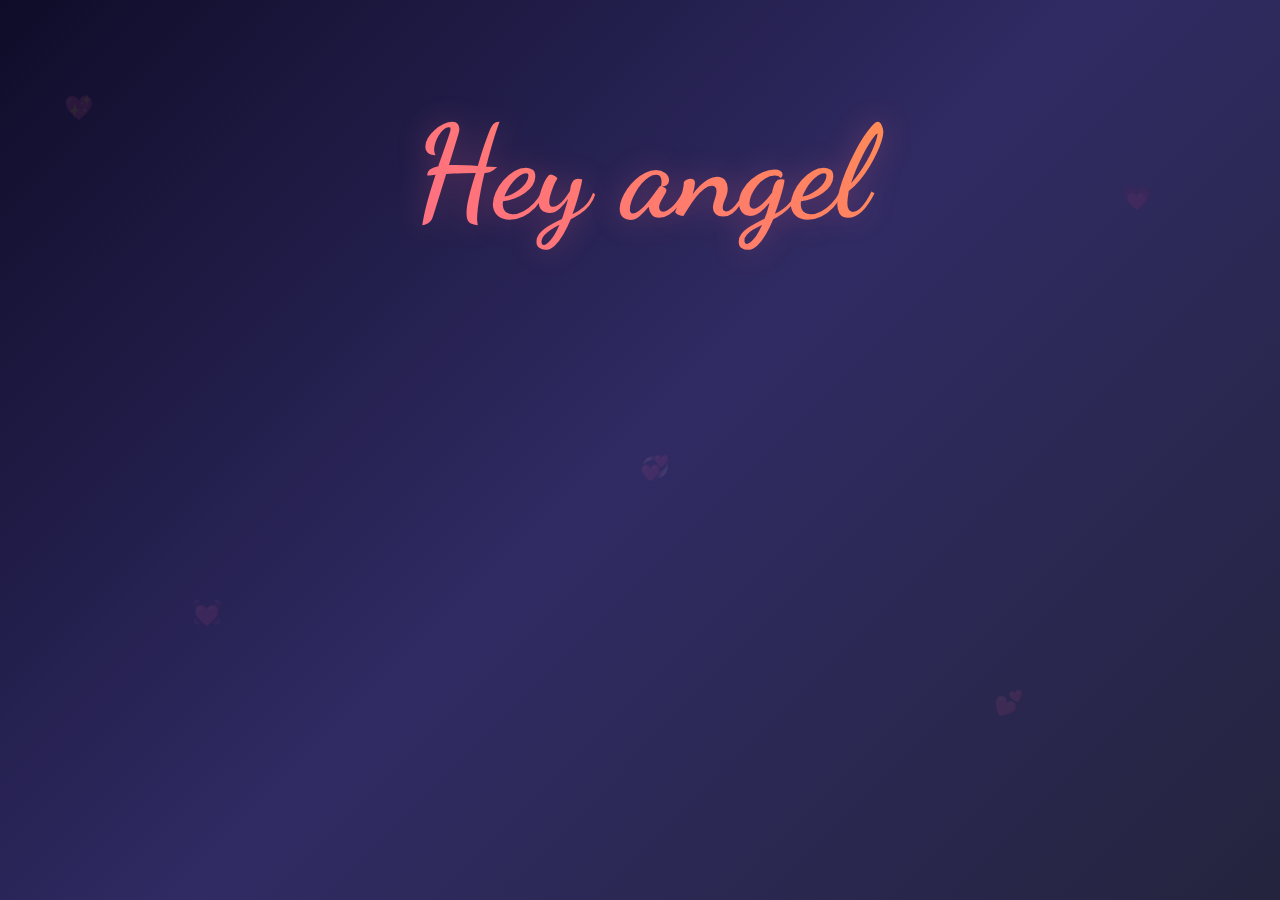
<file: index.html>
<!DOCTYPE html>
<html lang="en">
<head>
    <meta charset="UTF-8">
    <meta name="viewport" content="width=device-width, initial-scale=1.0">
    <title>For You 💖</title>
    <link rel="stylesheet" href="style.css">
    <link rel="stylesheet" href="https://cdnjs.cloudflare.com/ajax/libs/font-awesome/6.4.0/css/all.min.css">
    <link href="https://fonts.googleapis.com/css2?family=Dancing+Script:wght@700&family=Poppins:wght@300;400;600&display=swap" rel="stylesheet">
    <style>
        /* Custom styles for single page */
        .single-page-container {
            min-height: 100vh;
            display: flex;
            flex-direction: column;
            justify-content: center;
            align-items: center;
            text-align: center;
            padding: 20px;
            position: relative;
            z-index: 1;
        }
        
        .all-messages {
            max-width: 900px;
            margin: 0 auto;
        }
        
        .message-1 {
            margin-bottom: 60px;
            animation: fadeInUp 1s ease forwards;
        }
        
        .message-2 {
            margin-bottom: 80px;
            animation: fadeInUp 1s ease forwards 0.5s;
            opacity: 0;
            animation-fill-mode: forwards;
        }
        
        .final-section {
            animation: fadeInUp 1s ease forwards 1s;
            opacity: 0;
            animation-fill-mode: forwards;
        }
        
        .main-message {
            font-family: 'Dancing Script', cursive;
            font-size: 8rem;
            background: linear-gradient(45deg, #ff6b8b, #ff8e53, #ff6b8b);
            background-size: 200% auto;
            -webkit-background-clip: text;
            -webkit-text-fill-color: transparent;
            background-clip: text;
            animation: gradient 3s ease infinite, float 3s ease-in-out infinite;
            text-shadow: 0 0 30px rgba(255, 107, 139, 0.3);
            margin-bottom: 30px;
        }
        
        .question {
            font-size: 4rem;
            font-weight: 300;
            color: white;
            line-height: 1.3;
            margin-bottom: 20px;
            animation: glow 2s ease-in-out infinite alternate;
        }
        
        .sparkle {
            font-size: 3rem;
            animation: sparkle 1.5s infinite;
            display: inline-block;
            margin-top: 20px;
        }
        
        .sub-text {
            font-size: 2rem;
            color: #ffccd5;
            margin-bottom: 50px;
            max-width: 600px;
            margin-left: auto;
            margin-right: auto;
        }
        
        .heart-button {
            background: linear-gradient(45deg, #ff3366, #ff758c);
            border: none;
            padding: 25px 60px;
            border-radius: 60px;
            font-size: 2rem;
            color: white;
            cursor: pointer;
            display: inline-flex;
            align-items: center;
            gap: 20px;
            transition: all 0.3s ease;
            box-shadow: 0 10px 30px rgba(255, 51, 102, 0.4);
            animation: pulse 2s infinite;
            position: relative;
            overflow: hidden;
            margin-top: 30px;
        }
        
        .heart-button:hover {
            transform: scale(1.1);
            box-shadow: 0 15px 40px rgba(255, 51, 102, 0.6);
            animation: none;
        }
        
        .heart-button:active {
            transform: scale(0.95);
        }
        
        .button-text {
            font-family: 'Poppins', sans-serif;
            font-weight: 600;
        }
        
        .button-icon {
            font-size: 2.5rem;
        }
        
        /* Remove scroll indicators and dots */
        .scroll-indicator, .progress-dots {
            display: none;
        }
        
        /* Animations */
        @keyframes fadeInUp {
            from {
                opacity: 0;
                transform: translateY(30px);
            }
            to {
                opacity: 1;
                transform: translateY(0);
            }
        }
        
        @keyframes gradient {
            0%, 100% { background-position: 0% 50%; }
            50% { background-position: 100% 50%; }
        }
        
        @keyframes float {
            0%, 100% { transform: translateY(0); }
            50% { transform: translateY(-20px); }
        }
        
        @keyframes glow {
            from { text-shadow: 0 0 10px #fff, 0 0 20px #fff; }
            to { text-shadow: 0 0 20px #fff, 0 0 30px #ff6b8b; }
        }
        
        @keyframes sparkle {
            0%, 100% { opacity: 1; transform: scale(1); }
            50% { opacity: 0.5; transform: scale(0.8); }
        }
        
        @keyframes pulse {
            0%, 100% { transform: scale(1); }
            50% { transform: scale(1.05); }
        }
        
        /* Responsive */
        @media (max-width: 768px) {
            .main-message { font-size: 4rem; }
            .question { font-size: 2.5rem; }
            .sub-text { font-size: 1.5rem; }
            .heart-button { font-size: 1.5rem; padding: 20px 40px; }
        }
    </style>
</head>
<body>
    <!-- Background Elements -->
    <div class="hearts-background">
        <div class="heart">💖</div>
        <div class="heart">💗</div>
        <div class="heart">💓</div>
        <div class="heart">💕</div>
        <div class="heart">💞</div>
    </div>

    <!-- Floating Hearts Animation -->
    <div class="floating-hearts"></div>

    <div class="single-page-container">
        <div class="all-messages">
            <!-- Message 1: Hey andham -->
            <div class="message-1">
                <h1 class="main-message">Hey angel</h1>
            </div>
            
            <!-- Message 2: Question -->
            <div class="message-2">
                <h2 class="question"></h2>
                <div class="sparkle">✨</div>
            </div>
            
            <!-- Final Section with Button -->
            <div class="final-section">
                <p class="sub-text">There's something special waiting for you open  it...</p>
                
                <button class="heart-button" id="openHeartBtn" onclick="window.location.href='heart.html'">
                    <span class="button-text">Open</span>
                    <span class="button-icon">💝</span>
                </button>
                
                <p class="hint" style="color: #a0a0ff; margin-top: 20px; font-style: italic;">
                    Click the open to discover what's inside
                </p>
            </div>
        </div>
    </div>

    <script>
        // Simple script for floating hearts
        document.addEventListener('DOMContentLoaded', function() {
            // Create floating hearts
            function createFloatingHearts() {
                const container = document.querySelector('.floating-hearts');
                if (!container) return;
                
                for (let i = 0; i < 20; i++) {
                    const heart = document.createElement('div');
                    heart.innerHTML = '💖';
                    heart.style.position = 'fixed';
                    heart.style.left = Math.random() * 100 + 'vw';
                    heart.style.top = '-50px';
                    heart.style.fontSize = (Math.random() * 20 + 15) + 'px';
                    heart.style.opacity = Math.random() * 0.5 + 0.3;
                    heart.style.zIndex = '0';
                    heart.style.pointerEvents = 'none';
                    
                    // Animation
                    heart.style.animation = `floatHeart ${Math.random() * 10 + 10}s linear infinite`;
                    heart.style.animationDelay = Math.random() * 5 + 's';
                    
                    container.appendChild(heart);
                }
            }
            
            // Add animation style
            const style = document.createElement('style');
            style.textContent = `
                @keyframes floatHeart {
                    0% {
                        transform: translateY(0) rotate(0deg);
                        opacity: 0.7;
                    }
                    100% {
                        transform: translateY(100vh) rotate(360deg);
                        opacity: 0;
                    }
                }
            `;
            document.head.appendChild(style);
            
            createFloatingHearts();
            
            // Button click effect
            const openHeartBtn = document.getElementById('openHeartBtn');
            if (openHeartBtn) {
                openHeartBtn.addEventListener('click', function() {
                    // Create explosion effect
                    for (let i = 0; i < 30; i++) {
                        setTimeout(() => {
                            createHeartExplosion();
                        }, i * 30);
                    }
                });
                
                function createHeartExplosion() {
                    const heart = document.createElement('div');
                    heart.innerHTML = '💖';
                    heart.style.position = 'fixed';
                    heart.style.left = '50%';
                    heart.style.top = '50%';
                    heart.style.fontSize = '25px';
                    heart.style.opacity = '1';
                    heart.style.zIndex = '1000';
                    heart.style.pointerEvents = 'none';
                    heart.style.transform = 'translate(-50%, -50%)';
                    
                    document.body.appendChild(heart);
                    
                    const angle = Math.random() * Math.PI * 2;
                    const distance = Math.random() * 200 + 100;
                    const x = Math.cos(angle) * distance;
                    const y = Math.sin(angle) * distance;
                    
                    heart.animate([
                        { transform: 'translate(-50%, -50%) scale(1)', opacity: 1 },
                        { transform: `translate(${x}px, ${y}px) scale(0)`, opacity: 0 }
                    ], {
                        duration: 800,
                        easing: 'cubic-bezier(0.175, 0.885, 0.32, 1.275)'
                    }).onfinish = () => heart.remove();
                }
            }
        });
    </script>
</body>

</html>
</file>
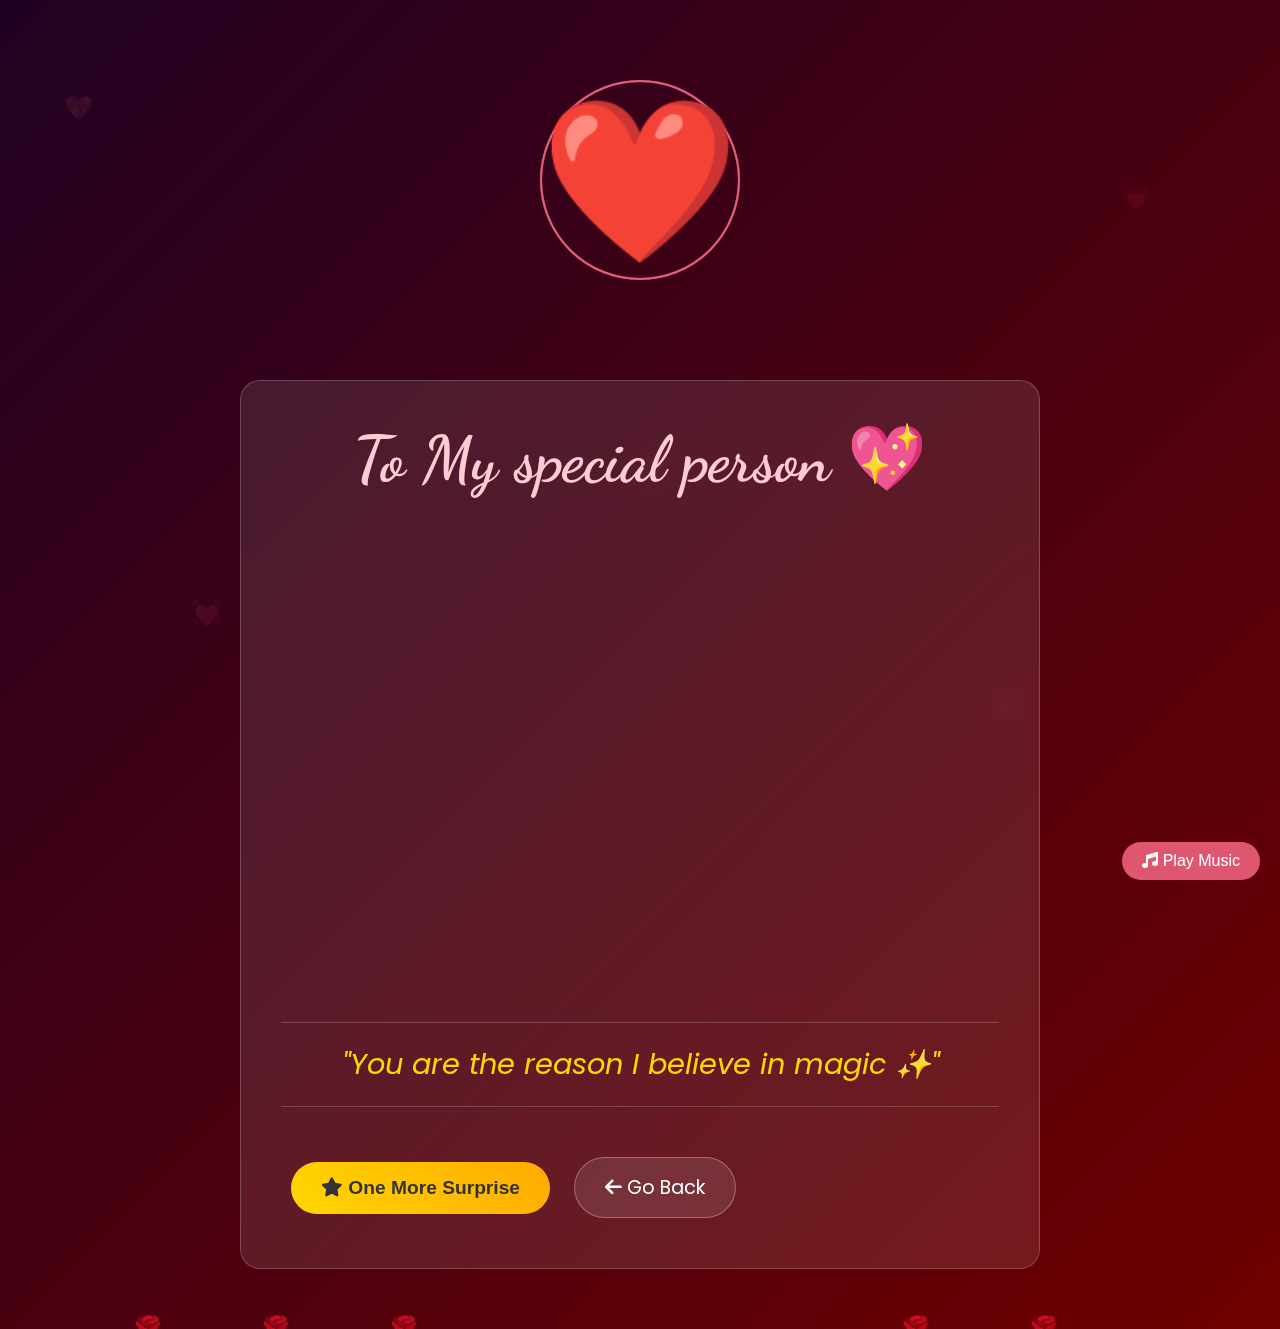
<file: heart.html>
<!DOCTYPE html>
<html lang="en">
<head>
    <meta charset="UTF-8">
    <meta name="viewport" content="width=device-width, initial-scale=1.0">
    <title>My Heart For You 💝</title>
    <link rel="stylesheet" href="style.css">
    <link rel="stylesheet" href="https://cdnjs.cloudflare.com/ajax/libs/font-awesome/6.4.0/css/all.min.css">
    <link href="https://fonts.googleapis.com/css2?family=Dancing+Script:wght@700&family=Poppins:wght@300;400;600&display=swap" rel="stylesheet">
</head>
<body class="heart-page">
    <!-- Background -->
    <div class="hearts-background">
        <div class="heart">💖</div>
        <div class="heart">💗</div>
        <div class="heart">💓</div>
        <div class="heart">💕</div>
        <div class="heart">💞</div>
    </div>

    <div class="container">
        <!-- Beating Heart -->
        <div class="heart-container">
            <div class="beating-heart">❤️</div>
            <div class="heart-beat"></div>
            <div class="heart-beat"></div>
            <div class="heart-beat"></div>
        </div>

        <!-- Message -->
        <div class="secret-message">
            <h1 class="message-title">To My special person 💖</h1>
            
            <div class="message-content">
                <p class="message-line">ni kosam ee website devlop cheysa .</p>
                <p class="message-line">pls evariki chupichaku.</p>
                <p class="message-line">nuv ante naku chala istam vinni .</p>
                <p class="message-line">enni godavalu iyna ninu matram odalanu.</p>
                <p class="message-line"> neku natho problem ga unte chepu nenu silent ga velipota </p>
               <p class="message-line">  neku em iyna unte nato share cheysko vinni i am always there for you  </p>
            </div>

            <div class="special-quote">
                <p>"You are the reason I believe in magic ✨"</p>
            </div>

            <!-- Surprise Button -->
<button class="surprise-btn" id="surpriseBtn" onclick="window.location.href='special.html'">
    <i class="fas fa-star"></i> One More Surprise
</button>
                       <!-- Back Button -->
            <a href="index.html" class="back-btn">
                <i class="fas fa-arrow-left"></i> Go Back
            </a>
        </div>

        <!-- Rose Petals -->
        <div class="petals">
            <div class="petal">🌹</div>
            <div class="petal">🌹</div>
            <div class="petal">🌹</div>
            <div class="petal">🌹</div>
            <div class="petal">🌹</div>
            
        </div>
    </div>

    <!-- Music Player (Optional) -->
    <div class="music-player">
        <button id="musicBtn">
            <i class="fas fa-music"></i> Play Music
        </button>
        <audio id="bgMusic" loop>
            <source src="https://assets.mixkit.co/music/preview/mixkit-loving-you-117.mp3" type="audio/mpeg">
        </audio>
    </div>

    <script src="script.js"></script>
</body>

</html>
</file>
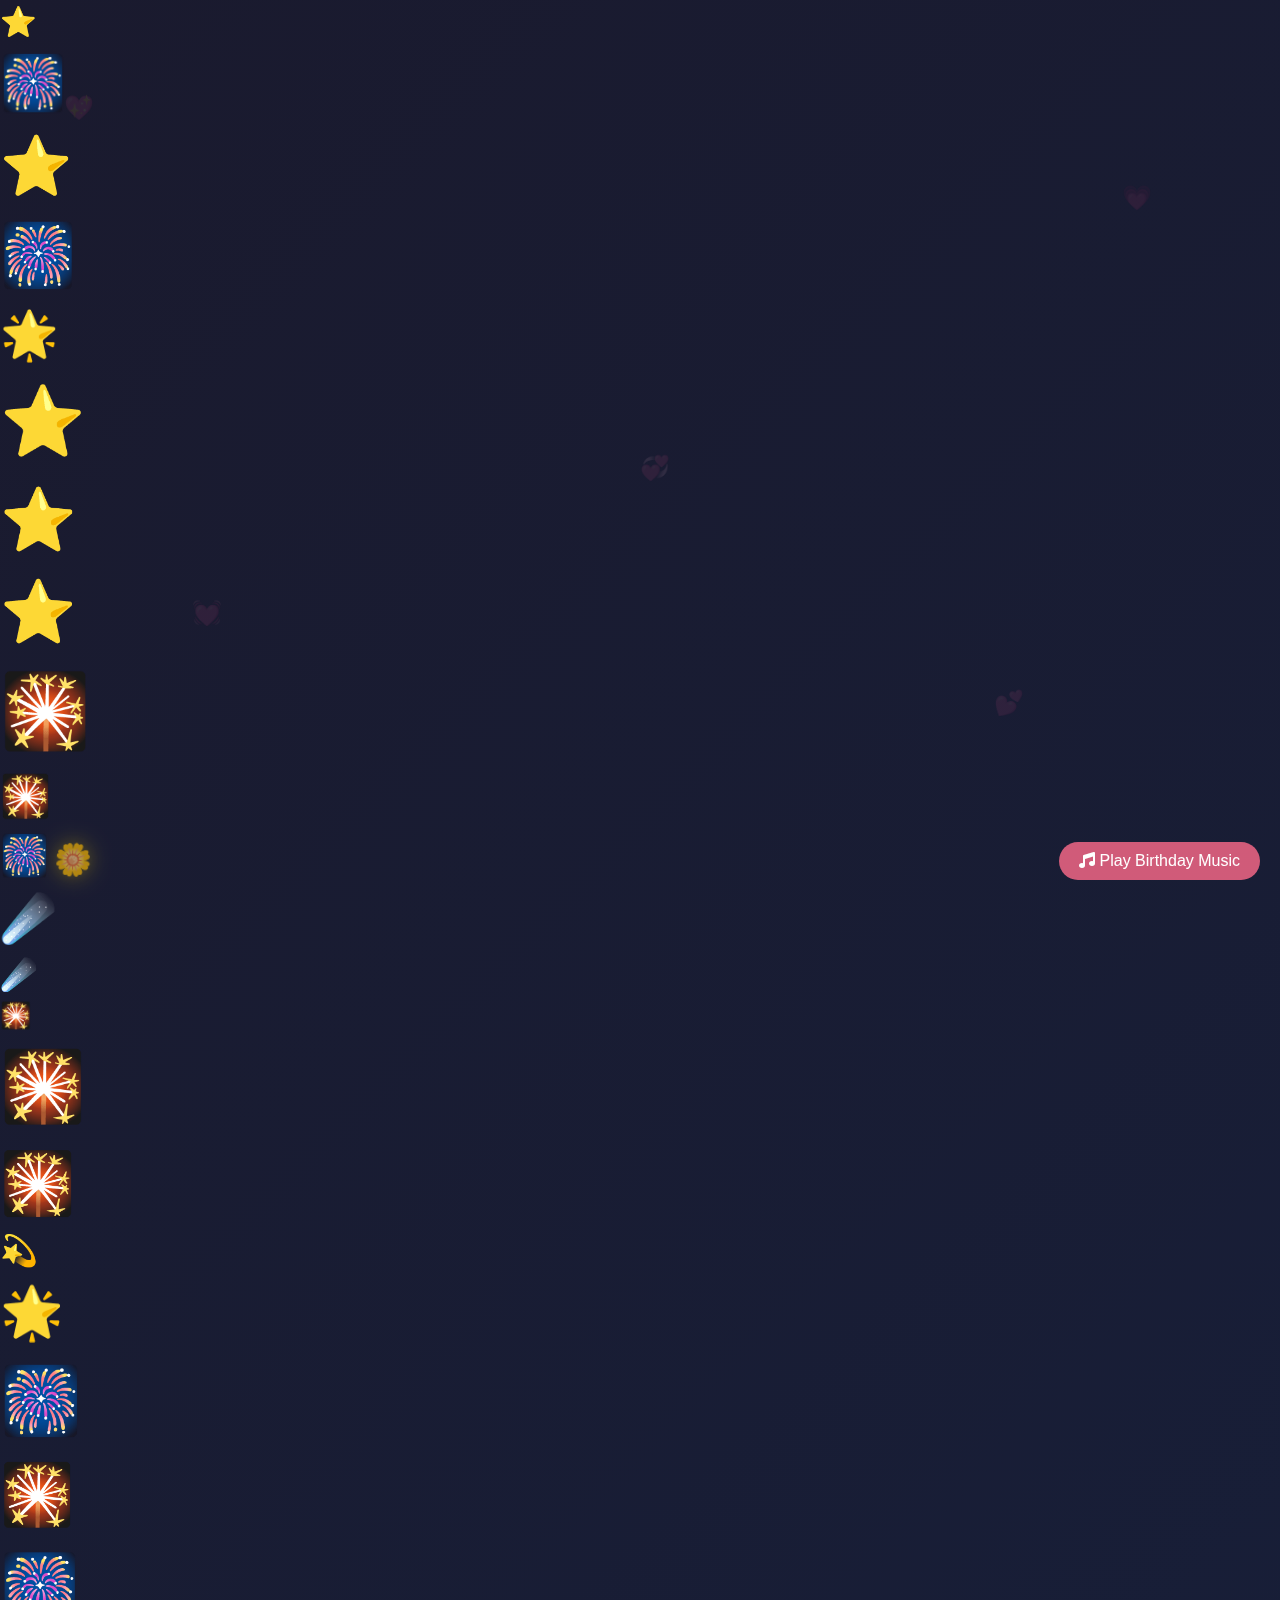
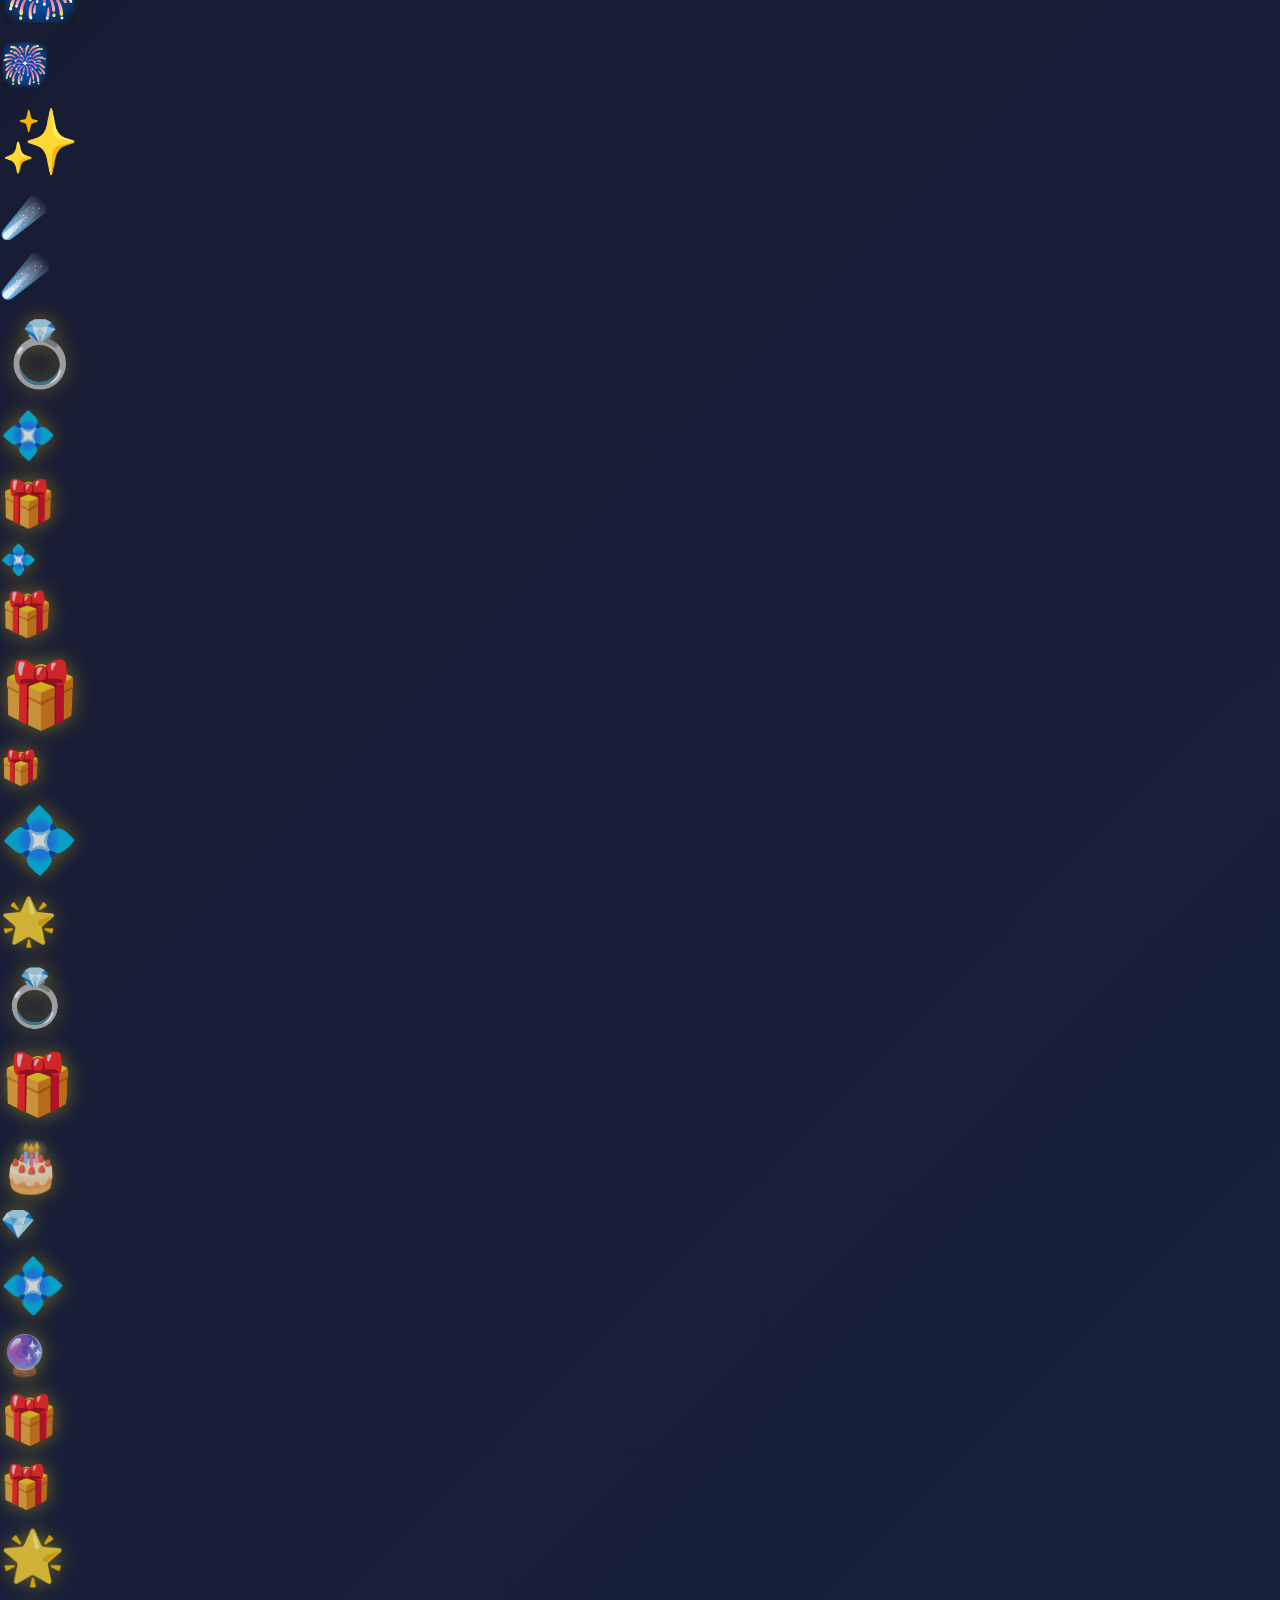
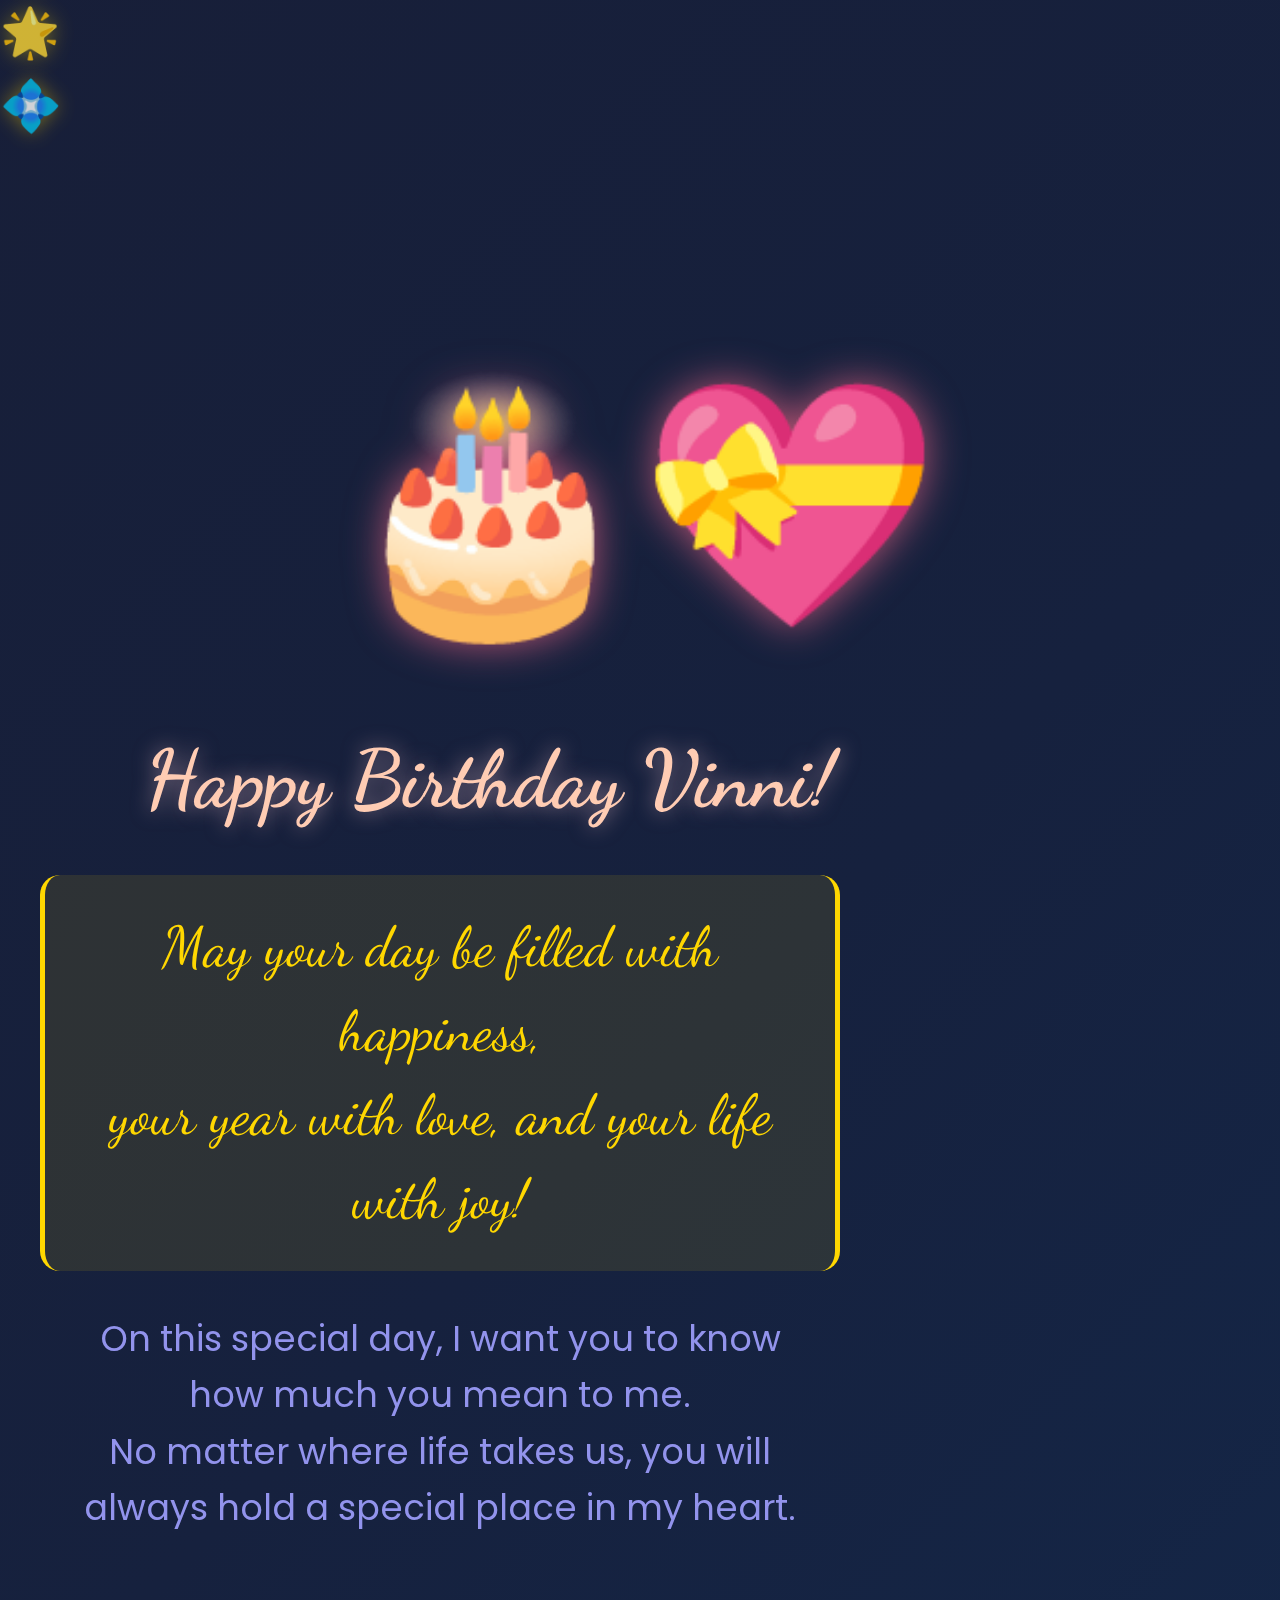
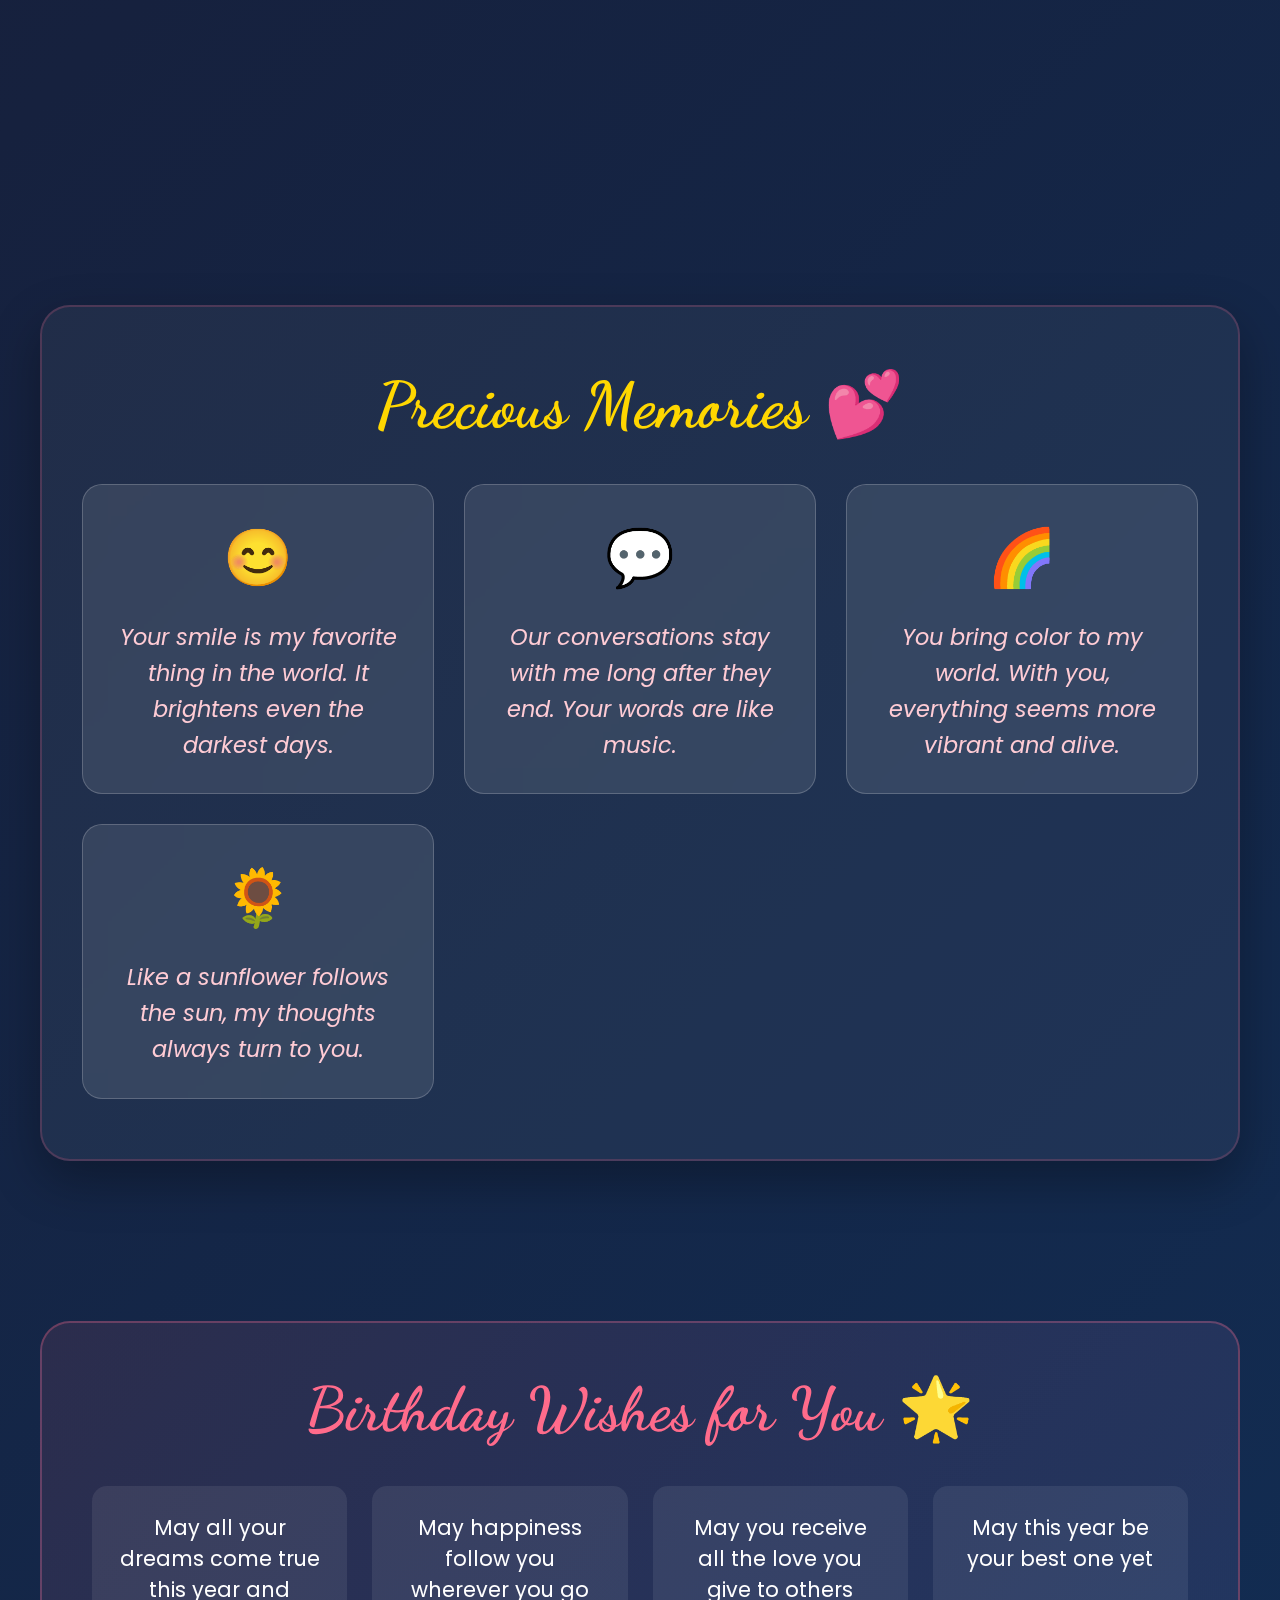
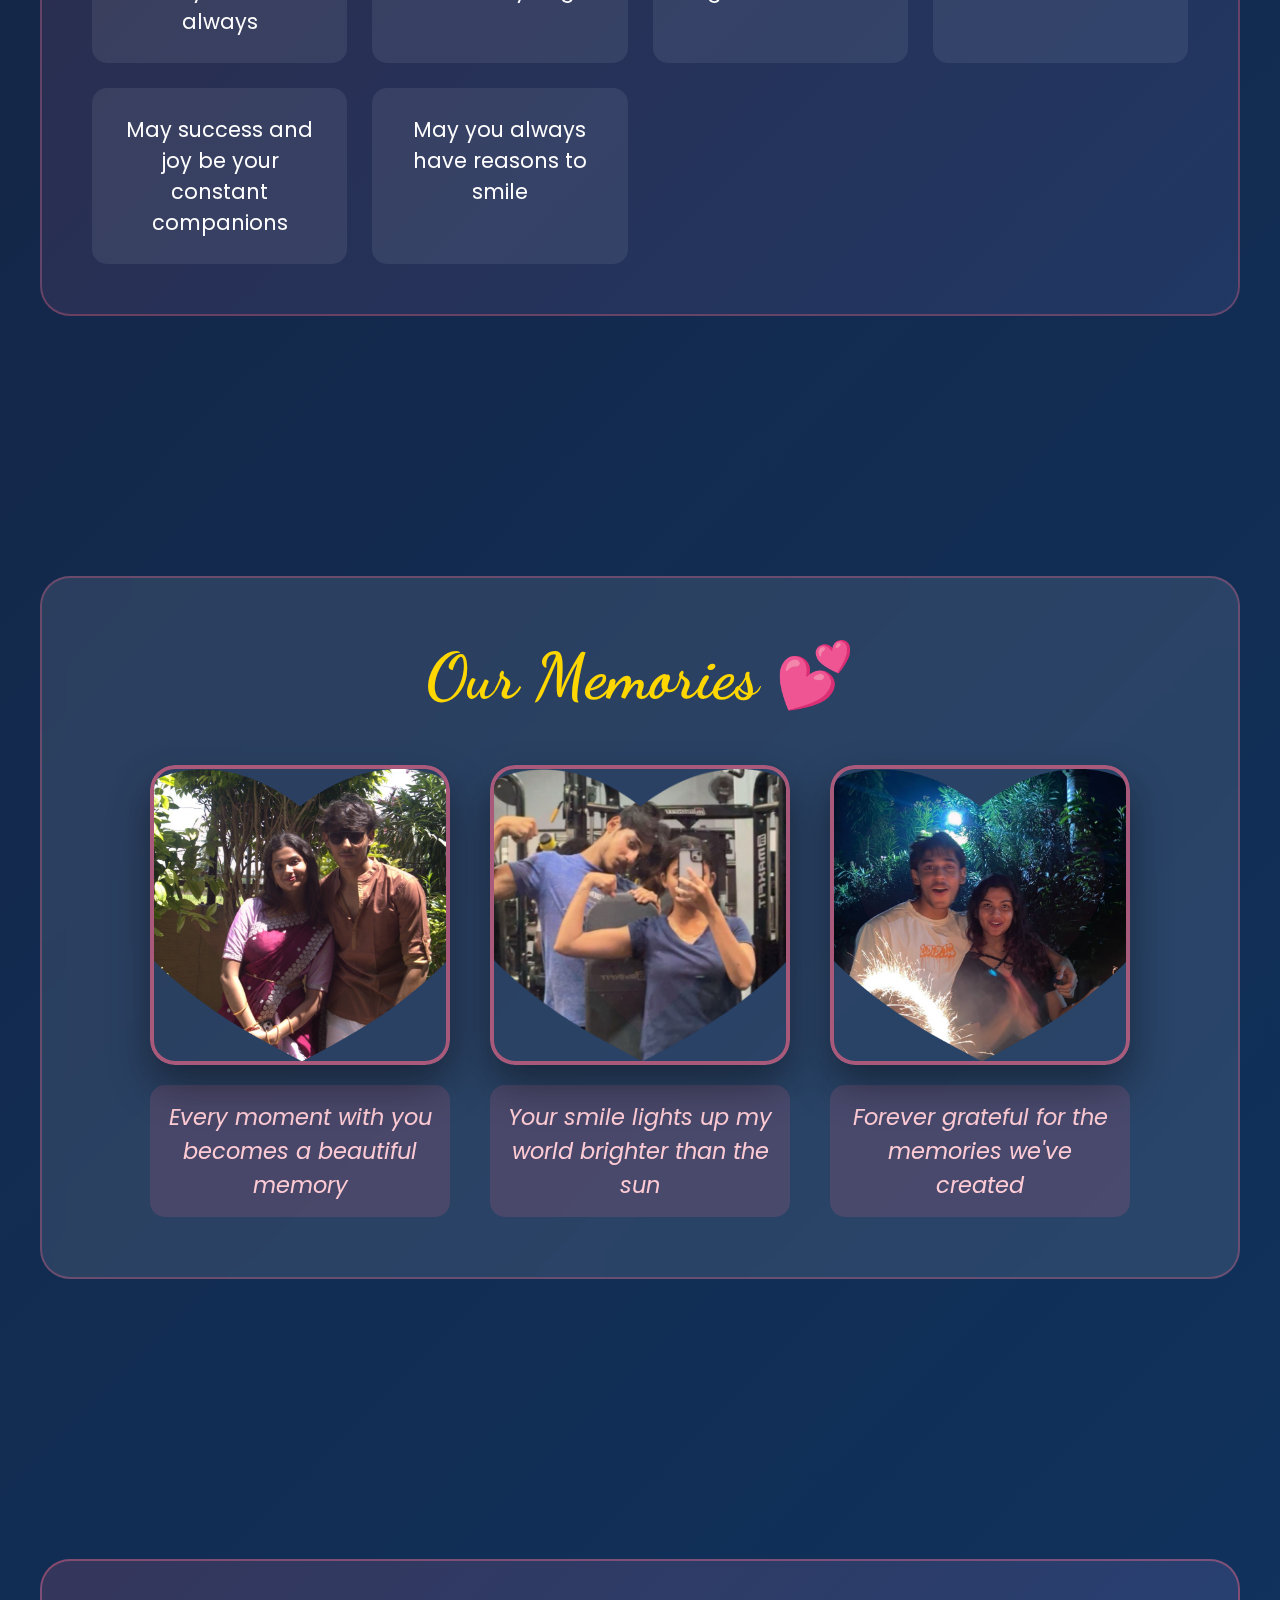
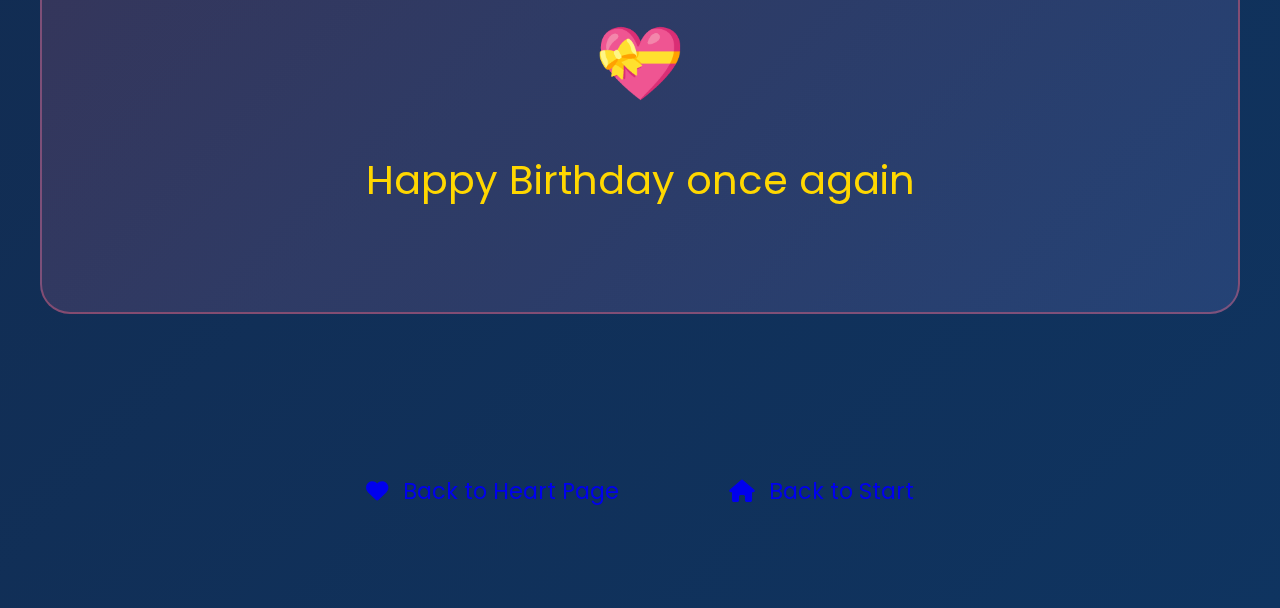
<file: special.html>
<!DOCTYPE html>
<html lang="en">
<head>
    <meta charset="UTF-8">
    <meta name="viewport" content="width=device-width, initial-scale=1.0">
    <title>You're Special 💖</title>
    <link rel="stylesheet" href="style.css">
    <link rel="stylesheet" href="https://cdnjs.cloudflare.com/ajax/libs/font-awesome/6.4.0/css/all.min.css">
    <link href="https://fonts.googleapis.com/css2?family=Dancing+Script:wght@700&family=Poppins:wght@300;400;600&display=swap" rel="stylesheet">
    <style>
        /* Special page specific styles */
        .special-page {
            background: linear-gradient(135deg, #1a1a2e, #16213e, #0f3460);
            overflow-x: hidden;
            min-height: 300vh; /* Increased page length */
        }
        
        .special-container {
            min-height: 300vh; /* Increased container height */
            display: flex;
            flex-direction: column;
            justify-content: flex-start; /* Changed from center to start */
            align-items: center;
            text-align: center;
            position: relative;
            z-index: 1;
            padding: 40px 20px; /* Increased padding */
        }
        
        /* Section spacing */
        .page-section {
            width: 100%;
            max-width: 1200px;
            margin: 60px auto; /* Added spacing between sections */
            padding: 40px 0;
        }
        
        .eternal-heart {
            font-size: 15rem;
            margin: 40px 0;
            animation: eternalBeat 1.5s infinite;
            filter: drop-shadow(0 0 20px rgba(255, 107, 139, 0.7));
        }
        
        .special-message {
            font-family: 'Dancing Script', cursive;
            font-size: 5rem; /* Increased size */
            color: #ffccd5;
            margin: 40px 0;
            text-align: center;
            max-width: 900px;
            line-height: 1.4;
            text-shadow: 0 0 20px rgba(255, 204, 213, 0.5);
            animation: textGlow 3s infinite alternate;
            padding: 0 20px;
        }
        
        .birthday-wish {
            font-family: 'Dancing Script', cursive;
            font-size: 3.5rem;
            color: #ffd700;
            margin: 30px 0;
            text-align: center;
            max-width: 800px;
            line-height: 1.5;
            padding: 30px;
            background: rgba(255, 215, 0, 0.1);
            border-radius: 20px;
            border-left: 5px solid #ffd700;
            border-right: 5px solid #ffd700;
        }
        
        .message-subtitle {
            font-size: 2.2rem; /* Increased size */
            color: #a0a0ff;
            margin: 40px 0; /* Increased margin */
            max-width: 800px;
            line-height: 1.6;
            opacity: 0.9;
            padding: 0 20px;
        }
        
        /* NEW: Longer timeline with more points */
        .extended-timeline {
            display: flex;
            flex-direction: column;
            align-items: center;
            gap: 60px;
            margin: 80px 0;
            position: relative;
        }
        
        .timeline-item {
            display: flex;
            align-items: center;
            gap: 40px;
            width: 100%;
            max-width: 900px;
            opacity: 0;
            transform: translateX(-50px);
            animation: slideInRight 1s ease forwards;
        }
        
        .timeline-item:nth-child(even) {
            flex-direction: row-reverse;
            transform: translateX(50px);
            animation: slideInLeft 1s ease forwards;
        }
        
        .timeline-emoji {
            font-size: 4rem; /* Increased size */
            min-width: 100px;
            animation: float 3s ease-in-out infinite;
        }
        
        .timeline-content {
            flex: 1;
            text-align: left;
            padding: 25px;
            background: rgba(255, 255, 255, 0.08);
            border-radius: 15px;
            border: 1px solid rgba(255, 107, 139, 0.3);
        }
        
        .timeline-item:nth-child(even) .timeline-content {
            text-align: right;
        }
        
        .timeline-title {
            font-size: 2rem;
            color: #ff6b8b;
            margin-bottom: 10px;
            font-weight: 600;
        }
        
        .timeline-text {
            font-size: 1.4rem; /* Increased size */
            color: #ffccd5;
            line-height: 1.6;
        }
        
        /* NEW: Memories Section */
        .memories-section {
            background: rgba(255, 255, 255, 0.05);
            border-radius: 30px;
            padding: 60px 40px;
            margin: 80px 0;
            border: 2px solid rgba(255, 107, 139, 0.2);
            box-shadow: 0 20px 50px rgba(0, 0, 0, 0.3);
        }
        
        .memories-title {
            font-family: 'Dancing Script', cursive;
            font-size: 4rem;
            color: #ffd700;
            margin-bottom: 40px;
            text-align: center;
        }
        
        .memory-cards {
            display: grid;
            grid-template-columns: repeat(auto-fit, minmax(300px, 1fr));
            gap: 30px;
            margin-top: 40px;
        }
        
        .memory-card {
            background: rgba(255, 255, 255, 0.1);
            backdrop-filter: blur(10px);
            padding: 30px;
            border-radius: 20px;
            transition: all 0.3s ease;
            border: 1px solid rgba(255, 255, 255, 0.2);
            min-height: 250px;
            display: flex;
            flex-direction: column;
            justify-content: center;
        }
        
        .memory-card:hover {
            transform: translateY(-10px);
            box-shadow: 0 15px 35px rgba(255, 107, 139, 0.3);
            border-color: #ff6b8b;
        }
        
        .memory-icon {
            font-size: 3.5rem;
            margin-bottom: 20px;
            animation: float 3s ease-in-out infinite;
        }
        
        .memory-text {
            font-size: 1.4rem;
            color: #ffccd5;
            line-height: 1.6;
            font-style: italic;
        }
        
        /* NEW: Birthday Wishes Section */
        .wishes-section {
            margin: 80px 0;
            padding: 50px;
            background: linear-gradient(135deg, rgba(255, 107, 139, 0.1), rgba(160, 160, 255, 0.1));
            border-radius: 30px;
            border: 2px solid rgba(255, 107, 139, 0.3);
        }
        
        .wishes-title {
            font-family: 'Dancing Script', cursive;
            font-size: 3.8rem;
            color: #ff6b8b;
            margin-bottom: 40px;
            text-align: center;
        }
        
        .wishes-grid {
            display: grid;
            grid-template-columns: repeat(auto-fit, minmax(250px, 1fr));
            gap: 25px;
            margin-top: 40px;
        }
        
        .wish-item {
            background: rgba(255, 255, 255, 0.08);
            padding: 25px;
            border-radius: 15px;
            transition: all 0.3s ease;
            border: 1px solid transparent;
        }
        
        .wish-item:hover {
            background: rgba(255, 107, 139, 0.15);
            border-color: #ff6b8b;
            transform: scale(1.05);
        }
        
        .wish-text {
            font-size: 1.3rem;
            color: white;
            line-height: 1.5;
        }
        
        /* Scroll Down Button */
        .scroll-down-btn-container {
            margin: 60px 0; /* Increased margin */
            display: flex;
            justify-content: center;
            animation: fadeInUp 1s ease forwards 1.5s;
            opacity: 0;
        }
        
        .scroll-down-btn {
            background: linear-gradient(45deg, #ff6b8b, #ff3366);
            border: none;
            padding: 20px 40px; /* Increased padding */
            border-radius: 50px;
            font-size: 1.4rem; /* Increased size */
            color: white;
            cursor: pointer;
            display: flex;
            align-items: center;
            gap: 20px; /* Increased gap */
            transition: all 0.3s ease;
            box-shadow: 0 10px 30px rgba(255, 51, 102, 0.4);
            position: relative;
            overflow: hidden;
            font-weight: 600;
            letter-spacing: 1px;
        }
        
        .scroll-down-btn:hover {
            transform: translateY(-5px) scale(1.05);
            box-shadow: 0 20px 40px rgba(255, 51, 102, 0.6);
            gap: 25px;
        }
        
        .scroll-down-btn i {
            font-size: 1.8rem; /* Increased size */
            animation: bounce 2s infinite;
        }
        
        /* Photo Gallery */
        .photo-gallery {
            background: rgba(255, 255, 255, 0.1);
            backdrop-filter: blur(10px);
            padding: 60px 40px; /* Increased padding */
            border-radius: 30px; /* Increased radius */
            max-width: 1200px; /* Increased width */
            margin: 80px auto; /* Increased margin */
            border: 2px solid rgba(255, 107, 139, 0.3); /* Thicker border */
            position: relative;
            overflow: hidden;
            animation: fadeInUp 1s ease;
        }
        
        .gallery-title {
            font-family: 'Dancing Script', cursive;
            font-size: 4rem; /* Increased size */
            color: #ffd700;
            margin-bottom: 20px;
            text-align: center;
        }
        
        .gallery-subtitle {
            font-size: 1.8rem; /* Increased size */
            color: #ffccd5;
            text-align: center;
            margin-bottom: 50px; /* Increased margin */
            opacity: 0.9;
        }
        
        .photos-container {
            display: flex;
            justify-content: center;
            gap: 40px; /* Increased gap */
            flex-wrap: wrap;
            margin-top: 40px;
        }
        
        .photo-frame {
            perspective: 1000px;
        }
        
        .photo-wrapper {
            width: 300px; /* Increased size */
            height: 300px; /* Increased size */
            position: relative;
            transform-style: preserve-3d;
            transition: transform 0.8s;
            border-radius: 25px; /* Increased radius */
            overflow: hidden;
            box-shadow: 0 20px 40px rgba(0, 0, 0, 0.4); /* Increased shadow */
            cursor: pointer;
        }
        
        .photo-wrapper:hover {
            transform: rotateY(20deg) scale(1.08);
        }
        
        .heart-photo {
            width: 100%;
            height: 100%;
            object-fit: cover;
            border-radius: 25px;
            transition: transform 0.5s;
            border: 4px solid rgba(255, 107, 139, 0.6); /* Thicker border */
        }
        
        .photo-caption {
            text-align: center;
            margin-top: 20px; /* Increased margin */
            font-size: 1.4rem; /* Increased size */
            color: #ffccd5;
            font-style: italic;
            padding: 15px; /* Increased padding */
            background: rgba(255, 107, 139, 0.15);
            border-radius: 15px; /* Increased radius */
            max-width: 300px; /* Increased width */
        }
        
        /* Final Message Section */
        .final-message-section {
            margin: 100px 0 60px;
            padding: 60px;
            background: linear-gradient(135deg, rgba(255, 107, 139, 0.15), rgba(160, 160, 255, 0.15));
            border-radius: 30px;
            border: 2px solid rgba(255, 107, 139, 0.4);
            text-align: center;
        }
        
        .final-title {
            font-family: 'Dancing Script', cursive;
            font-size: 4.5rem;
            color: #ffd700;
            margin-bottom: 30px;
        }
        
        .final-text {
            font-size: 2rem;
            color: #ffccd5;
            line-height: 1.6;
            margin-bottom: 40px;
            max-width: 900px;
            margin-left: auto;
            margin-right: auto;
        }
        
        /* Navigation Buttons */
        .navigation-buttons {
            display: flex;
            gap: 30px; /* Increased gap */
            margin: 80px 0 40px; /* Increased margin */
            flex-wrap: wrap;
            justify-content: center;
        }
        
        .nav-btn {
            padding: 20px 40px; /* Increased padding */
            border-radius: 50px;
            font-size: 1.4rem; /* Increased size */
            text-decoration: none;
            transition: all 0.3s ease;
            display: flex;
            align-items: center;
            gap: 15px; /* Increased gap */
            min-width: 200px;
            justify-content: center;
        }
        
        /* Animations */
        @keyframes eternalBeat {
            0%, 100% { transform: scale(1); }
            50% { transform: scale(1.2); }
        }
        
        @keyframes textGlow {
            from { text-shadow: 0 0 20px rgba(255, 204, 213, 0.5); }
            to { text-shadow: 0 0 30px rgba(255, 204, 213, 0.8), 0 0 40px rgba(255, 107, 139, 0.6); }
        }
        
        @keyframes slideInRight {
            to {
                opacity: 1;
                transform: translateX(0);
            }
        }
        
        @keyframes slideInLeft {
            to {
                opacity: 1;
                transform: translateX(0);
            }
        }
        
        @keyframes bounce {
            0%, 20%, 50%, 80%, 100% {
                transform: translateY(0);
            }
            40% {
                transform: translateY(-10px); /* Increased bounce */
            }
            60% {
                transform: translateY(-5px);
            }
        }
        
        @keyframes fadeInUp {
            from {
                opacity: 0;
                transform: translateY(30px); /* Increased translate */
            }
            to {
                opacity: 1;
                transform: translateY(0);
            }
        }
        
        /* Heart shape overlay for photos */
        .photo-wrapper::before {
            content: '';
            position: absolute;
            top: 0;
            left: 0;
            width: 100%;
            height: 100%;
            background: url("data:image/svg+xml,%3Csvg xmlns='http://www.w3.org/2000/svg' viewBox='0 0 24 24'%3E%3Cpath fill='rgba(255,107,139,0.15)' d='M12 21.35l-1.45-1.32C5.4 15.36 2 12.28 2 8.5 2 5.42 4.42 3 7.5 3c1.74 0 3.41.81 4.5 2.09C13.09 3.81 14.76 3 16.5 3 19.58 3 22 5.42 22 8.5c0 3.78-3.4 6.86-8.55 11.54L12 21.35z'/%3E%3C/svg%3E");
            background-size: 100% 100%;
            pointer-events: none;
            z-index: 2;
            opacity: 0.3;
            transition: opacity 0.3s;
        }
        
        .photo-wrapper:hover::before {
            opacity: 0.5;
        }
        
        /* Responsive */
        @media (max-width: 1024px) {
            .special-message { font-size: 4rem; }
            .birthday-wish { font-size: 3rem; }
            .memory-cards { grid-template-columns: repeat(2, 1fr); }
        }
        
        @media (max-width: 768px) {
            .special-container { min-height: 350vh; }
            .special-message { font-size: 3rem; }
            .birthday-wish { font-size: 2.5rem; padding: 20px; }
            .message-subtitle { font-size: 1.8rem; }
            .timeline-item { flex-direction: column; gap: 20px; }
            .timeline-item:nth-child(even) { flex-direction: column; }
            .timeline-content { text-align: center !important; }
            .memory-cards { grid-template-columns: 1fr; }
            .wishes-grid { grid-template-columns: 1fr; }
            .photo-wrapper { width: 250px; height: 250px; }
            .final-title { font-size: 3.5rem; }
            .final-text { font-size: 1.8rem; }
            .nav-btn { padding: 15px 30px; font-size: 1.2rem; min-width: 180px; }
        }
        
        @media (max-width: 480px) {
            .special-message { font-size: 2.5rem; }
            .birthday-wish { font-size: 2rem; }
            .message-subtitle { font-size: 1.5rem; }
            .photo-wrapper { width: 200px; height: 200px; }
            .photos-container { gap: 25px; }
        }
    </style>
</head>
<body class="special-page">
    <!-- Star Burst Background -->
    <div class="star-burst" id="starBurst"></div>
    
    <!-- Crystal Hearts -->
    <div class="crystal-hearts" id="crystalHearts"></div>
    
    <!-- Background Hearts -->
    <div class="hearts-background">
        <div class="heart">💖</div>
        <div class="heart">💗</div>
        <div class="heart">💓</div>
        <div class="heart">💕</div>
        <div class="heart">💞</div>
    </div>

    <div class="special-container">
        <!-- Section 1: Birthday Header -->
        <div class="page-section">
            <div class="eternal-heart">🎂💝</div>
            
            <h1 class="special-message">Happy Birthday Vinni!</h1>
            
            <div class="birthday-wish">
                May your day be filled with happiness,<br>
                your year with love, and your life with joy!
            </div>
            
            <p class="message-subtitle">
                On this special day, I want you to know how much you mean to me.<br>
                No matter where life takes us, you will always hold a special place in my heart.
            </p>
            
            <!-- Scroll Down Button -->
            <div class="scroll-down-btn-container">
                <button class="scroll-down-btn" id="scrollDownBtn">
                    <i class="fas fa-chevron-down"></i>
                    <span class="btn-text">Discover Beautiful Memories</span>
                </button>
            </div>
        </div>

      
        <!-- Section 3: Memories Section -->
        <div class="page-section memories-section">
            <h2 class="memories-title">Precious Memories 💕</h2>
            <div class="memory-cards">
                <div class="memory-card">
                    <div class="memory-icon">😊</div>
                    <p class="memory-text">Your smile is my favorite thing in the world. It brightens even the darkest days.</p>
                </div>
                
                <div class="memory-card">
                    <div class="memory-icon">💬</div>
                    <p class="memory-text">Our conversations stay with me long after they end. Your words are like music.</p>
                </div>
                
                <div class="memory-card">
                    <div class="memory-icon">🌈</div>
                    <p class="memory-text">You bring color to my world. With you, everything seems more vibrant and alive.</p>
                </div>
                
                <div class="memory-card">
                    <div class="memory-icon">🌻</div>
                    <p class="memory-text">Like a sunflower follows the sun, my thoughts always turn to you.</p>
                </div>
            </div>
        </div>

        <!-- Section 4: Birthday Wishes -->
        <div class="page-section wishes-section">
            <h2 class="wishes-title">Birthday Wishes for You 🌟</h2>
            <div class="wishes-grid">
                <div class="wish-item">
                    <p class="wish-text">May all your dreams come true this year and always</p>
                </div>
                
                <div class="wish-item">
                    <p class="wish-text">May happiness follow you wherever you go</p>
                </div>
                
                <div class="wish-item">
                    <p class="wish-text">May you receive all the love you give to others</p>
                </div>
                
                <div class="wish-item">
                    <p class="wish-text">May this year be your best one yet</p>
                </div>
                
                <div class="wish-item">
                    <p class="wish-text">May success and joy be your constant companions</p>
                </div>
                
                <div class="wish-item">
                    <p class="wish-text">May you always have reasons to smile</p>
                </div>
            </div>
        </div>

        <!-- Section 5: Photo Gallery -->
        <div class="page-section">
            <div class="photo-gallery" id="photoGallery">
                <h2 class="gallery-title">Our Memories 💕</h2>
                <p class="gallery-subtitle"></p>
                
                <div class="photos-container">
                    <!-- Photo 1 -->
                    <div class="photo-frame">
                        <div class="photo-wrapper">
                            <img src="photo1.jpg" alt="Memory 1" class="heart-photo" onerror="this.src='https://images.unsplash.com/photo-1529254479751-fbacb4c7a587?w=400&h=400&fit=crop'">
                        </div>
                        <div class="photo-caption">Every moment with you becomes a beautiful memory</div>
                    </div>
                    
                    <!-- Photo 2 -->
                    <div class="photo-frame">
                        <div class="photo-wrapper">
                           <img src="photo2.jpg" alt="Memory 2" class="heart-photo" onerror="this.src='https://images.unsplash.com/photo-1518568814500-bf0f8d125f46?w=400&h=400&fit=crop'">
                        </div>
                        <div class="photo-caption">Your smile lights up my world brighter than the sun</div>
                    </div>
                    
                    <!-- Photo 3 -->
                    <div class="photo-frame">
                        <div class="photo-wrapper">
                           <img src="photo3.jpg" alt="Memory 3" class="heart-photo" onerror="this.src='https://images.unsplash.com/photo-1511988617509-a57c8a288659?w=400&h=400&fit=crop'">
                        </div>
                        <div class="photo-caption">Forever grateful for the memories we've created</div>
                    </div>
                </div>
            </div>
        </div>

        <!-- Section 6: Final Message -->
        <div class="page-section final-message-section">
            <h2 class="final-title"> 💝</h2>
            <p class="final-text">
               
            </p>
            <p class="final-text" style="font-size: 2.5rem; color: #ffd700; margin-top: 40px;">
                Happy Birthday once again
            </p>
        </div>

        <!-- Navigation Buttons -->
        <div class="navigation-buttons">
            <a href="heart.html" class="nav-btn back-to-heart">
                <i class="fas fa-heart"></i> Back to Heart Page
            </a>
            <a href="index.html" class="nav-btn back-to-start">
                <i class="fas fa-home"></i> Back to Start
            </a>
        </div>
    </div>

    <!-- Music Player -->
    <div class="music-player">
        <button id="musicBtn">
            <i class="fas fa-music"></i> Play Birthday Music
        </button>
        <audio id="bgMusic" loop>
            <source src="https://assets.mixkit.co/music/preview/mixkit-happy-birthday-to-you-443.mp3" type="audio/mpeg">
        </audio>
    </div>

    <script>
        // Special page JavaScript
        document.addEventListener('DOMContentLoaded', function() {
            // Create crystal hearts
            createCrystalHearts();
            
            // Create star bursts
            createStarBursts();
            
            // Set up music player
            const musicBtn = document.getElementById('musicBtn');
            const bgMusic = document.getElementById('bgMusic');
            
            if (musicBtn && bgMusic) {
                let isPlaying = false;
                
                musicBtn.addEventListener('click', function() {
                    if (isPlaying) {
                        bgMusic.pause();
                        musicBtn.innerHTML = '<i class="fas fa-music"></i> Play Birthday Music';
                    } else {
                        bgMusic.play().catch(e => {
                            console.log("Autoplay prevented. User interaction needed.");
                            musicBtn.innerHTML = '<i class="fas fa-music"></i> Click to Play';
                        });
                        musicBtn.innerHTML = '<i class="fas fa-pause"></i> Pause Music';
                    }
                    isPlaying = !isPlaying;
                });
            }
            
            // Scroll button functionality
            const scrollDownBtn = document.getElementById('scrollDownBtn');
            if (scrollDownBtn) {
                scrollDownBtn.addEventListener('click', function() {
                    // Find the photo gallery section
                    const photoGallery = document.getElementById('photoGallery');
                    if (photoGallery) {
                        // Smooth scroll to gallery
                        photoGallery.scrollIntoView({
                            behavior: 'smooth',
                            block: 'center'
                        });
                        
                        // Add pulse effect to gallery
                        photoGallery.style.animation = 'none';
                        setTimeout(() => {
                            photoGallery.style.animation = 'pulseHighlight 1s ease';
                        }, 10);
                        
                        // Button feedback
                        this.style.background = 'linear-gradient(45deg, #00b09b, #96c93d)';
                        this.innerHTML = '<i class="fas fa-heart"></i> <span class="btn-text">Enjoy the Memories!</span>';
                        
                        setTimeout(() => {
                            this.style.background = 'linear-gradient(45deg, #ff6b8b, #ff3366)';
                            this.innerHTML = '<i class="fas fa-chevron-down"></i> <span class="btn-text">Discover Beautiful Memories</span>';
                        }, 2000);
                    }
                });
            }
            
            // Add pulse highlight animation
            const style = document.createElement('style');
            style.textContent = `
                @keyframes pulseHighlight {
                    0% { 
                        box-shadow: 0 0 0 0 rgba(255, 107, 139, 0.7),
                                    0 0 0 0 rgba(255, 215, 0, 0.7);
                    }
                    70% { 
                        box-shadow: 0 0 0 25px rgba(255, 107, 139, 0),
                                    0 0 0 15px rgba(255, 215, 0, 0);
                    }
                    100% { 
                        box-shadow: 0 0 0 0 rgba(255, 107, 139, 0),
                                    0 0 0 0 rgba(255, 215, 0, 0);
                    }
                }
            `;
            document.head.appendChild(style);
            
            // Animate timeline items on scroll
            const timelineItems = document.querySelectorAll('.timeline-item');
            const observer = new IntersectionObserver((entries) => {
                entries.forEach(entry => {
                    if (entry.isIntersecting) {
                        entry.target.style.animationPlayState = 'running';
                    }
                });
            }, { threshold: 0.1 });
            
            timelineItems.forEach(item => {
                item.style.animationPlayState = 'paused';
                observer.observe(item);
            });
            
            // Heart beat animation
            const eternalHeart = document.querySelector('.eternal-heart');
            setInterval(() => {
                eternalHeart.style.transform = 'scale(1.2)';
                setTimeout(() => {
                    eternalHeart.style.transform = 'scale(1)';
                }, 300);
            }, 1500);
            
            // Add floating birthday elements
            setInterval(createFloatingParticle, 800);
            
            // Text animation for birthday message
            const specialMessage = document.querySelector('.special-message');
            let hue = 0;
            setInterval(() => {
                hue = (hue + 2) % 360;
                specialMessage.style.color = `hsl(${hue}, 100%, 85%)`;
            }, 100);
        });
        
        function createCrystalHearts() {
            const container = document.getElementById('crystalHearts');
            const hearts = ['💎', '🔮', '💍', '💠', '✨', '🌟', '🎂', '🎁', '🎈'];
            
            for (let i = 0; i < 20; i++) {
                const heart = document.createElement('div');
                heart.className = 'crystal-heart';
                heart.innerHTML = hearts[Math.floor(Math.random() * hearts.length)];
                
                // Random position
                heart.style.left = Math.random() * 100 + 'vw';
                heart.style.top = Math.random() * 100 + 'vh';
                heart.style.fontSize = (Math.random() * 40 + 25) + 'px';
                heart.style.animationDelay = Math.random() * 15 + 's';
                heart.style.opacity = '0.8';
                heart.style.filter = 'drop-shadow(0 0 10px rgba(255, 215, 0, 0.5))';
                
                container.appendChild(heart);
            }
        }
        
        function createStarBursts() {
            const container = document.getElementById('starBurst');
            
            for (let i = 0; i < 25; i++) {
                const burst = document.createElement('div');
                burst.className = 'burst';
                burst.innerHTML = ['⭐', '🌟', '💫', '✨', '☄️', '🎇', '🎆'][Math.floor(Math.random() * 7)];
                
                // Random position
                burst.style.left = Math.random() * 100 + 'vw';
                burst.style.top = Math.random() * 100 + 'vh';
                burst.style.fontSize = (Math.random() * 50 + 25) + 'px';
                burst.style.animationDelay = Math.random() * 8 + 's';
                burst.style.color = ['#ffd700', '#ff6b8b', '#a0a0ff', '#96c93d'][Math.floor(Math.random() * 4)];
                
                container.appendChild(burst);
            }
        }
        
        function createFloatingParticle() {
            const particle = document.createElement('div');
            const particles = ['🌸', '🌼', '🌺', '🌷', '🌹', '💐', '🎂', '🎁', '🎈', '🎉'];
            particle.innerHTML = particles[Math.floor(Math.random() * particles.length)];
            
            particle.style.position = 'fixed';
            particle.style.left = Math.random() * 100 + 'vw';
            particle.style.top = '100vh';
            particle.style.fontSize = (Math.random() * 40 + 25) + 'px';
            particle.style.opacity = '0.9';
            particle.style.zIndex = '1';
            particle.style.pointerEvents = 'none';
            particle.style.filter = 'drop-shadow(0 0 10px rgba(255, 215, 0, 0.5))';
            
            document.body.appendChild(particle);
            
            // Animate with floating motion
            const x = (Math.random() - 0.5) * 150;
            const y = -Math.random() * 300 - 200;
            
            particle.animate([
                { transform: 'translateY(0) rotate(0deg)', opacity: 0.9 },
                { transform: `translate(${x}px, ${y}px) rotate(360deg)`, opacity: 0 }
            ], {
                duration: Math.random() * 4000 + 3000,
                easing: 'cubic-bezier(0.215, 0.610, 0.355, 1)'
            }).onfinish = () => particle.remove();
        }
    </script>
</body>

</html>
</file>
<file: style.css>
/* Reset and Base Styles */
* {
    margin: 0;
    padding: 0;
    box-sizing: border-box;
}

body {
    font-family: 'Poppins', sans-serif;
    background: linear-gradient(135deg, #0f0c29, #302b63, #24243e);
    color: white;
    min-height: 100vh;
    overflow-x: hidden;
    position: relative;
}

/* Background Hearts */
.hearts-background .heart {
    position: fixed;
    font-size: 24px;
    opacity: 0.1;
    z-index: 0;
}

.hearts-background .heart:nth-child(1) { top: 10%; left: 5%; }
.hearts-background .heart:nth-child(2) { top: 20%; right: 10%; }
.hearts-background .heart:nth-child(3) { bottom: 30%; left: 15%; }
.hearts-background .heart:nth-child(4) { bottom: 20%; right: 20%; }
.hearts-background .heart:nth-child(5) { top: 50%; left: 50%; }

/* Container */
.container {
    max-width: 1200px;
    margin: 0 auto;
    padding: 20px;
    position: relative;
    z-index: 1;
    min-height: 100vh;
    display: flex;
    flex-direction: column;
    justify-content: center;
    align-items: center;
}

/* Pages */
.page {
    min-height: 100vh;
    display: flex;
    flex-direction: column;
    justify-content: center;
    align-items: center;
    text-align: center;
    opacity: 0;
    transform: translateY(50px);
    transition: all 1s ease;
    position: absolute;
    width: 100%;
    top: 0;
    left: 0;
    visibility: hidden;
}

.page.active {
    opacity: 1;
    transform: translateY(0);
    visibility: visible;
    position: relative;
}

/* Page 1: Hey Beautiful */
.page-1 .main-message {
    font-family: 'Dancing Script', cursive;
    font-size: 8rem;
    background: linear-gradient(45deg, #ff6b8b, #ff8e53, #ff6b8b);
    background-size: 200% auto;
    -webkit-background-clip: text;
    -webkit-text-fill-color: transparent;
    background-clip: text;
    animation: gradient 3s ease infinite, float 3s ease-in-out infinite;
    text-shadow: 0 0 30px rgba(255, 107, 139, 0.3);
    margin-bottom: 50px;
}

/* Page 2: Question */
.page-2 .question {
    font-size: 4rem;
    font-weight: 300;
    color: white;
    max-width: 800px;
    line-height: 1.3;
    margin-bottom: 40px;
    animation: glow 2s ease-in-out infinite alternate;
}

.sparkle {
    font-size: 3rem;
    animation: sparkle 1.5s infinite;
}

/* Page 3: Final Page */
.final-message {
    text-align: center;
}

.sub-text {
    font-size: 1.8rem;
    color: #ffccd5;
    margin-bottom: 40px;
    animation: fadeIn 2s;
}

.heart-button {
    background: linear-gradient(45deg, #ff3366, #ff758c);
    border: none;
    padding: 25px 60px;
    border-radius: 60px;
    font-size: 2rem;
    color: white;
    cursor: pointer;
    display: flex;
    align-items: center;
    gap: 20px;
    transition: all 0.3s ease;
    box-shadow: 0 10px 30px rgba(255, 51, 102, 0.4);
    animation: pulse 2s infinite;
    position: relative;
    overflow: hidden;
}

.heart-button:hover {
    transform: scale(1.1);
    box-shadow: 0 15px 40px rgba(255, 51, 102, 0.6);
}

.heart-button:active {
    transform: scale(0.95);
}

.heart-button::before {
    content: '';
    position: absolute;
    top: 0;
    left: -100%;
    width: 100%;
    height: 100%;
    background: linear-gradient(90deg, transparent, rgba(255, 255, 255, 0.2), transparent);
    transition: 0.5s;
}

.heart-button:hover::before {
    left: 100%;
}

.button-text {
    font-family: 'Poppins', sans-serif;
    font-weight: 600;
}

.button-icon {
    font-size: 2.5rem;
}

.hint {
    margin-top: 30px;
    color: #a0a0ff;
    font-size: 1.2rem;
    font-style: italic;
}

/* Scroll Indicator */
.scroll-indicator {
    position: absolute;
    bottom: 40px;
    left: 50%;
    transform: translateX(-50%);
    animation: bounce 2s infinite;
    text-align: center;
    color: #ffccd5;
}

.scroll-indicator i {
    font-size: 2rem;
    display: block;
    margin-bottom: 10px;
}

/* Progress Dots */
.progress-dots {
    position: fixed;
    right: 30px;
    top: 50%;
    transform: translateY(-50%);
    display: flex;
    flex-direction: column;
    gap: 15px;
    z-index: 100;
}

.dot {
    width: 12px;
    height: 12px;
    border-radius: 50%;
    background: rgba(255, 255, 255, 0.3);
    cursor: pointer;
    transition: all 0.3s ease;
}

.dot.active {
    background: #ff6b8b;
    transform: scale(1.3);
    box-shadow: 0 0 10px #ff6b8b;
}

/* Floating Hearts Animation */
.floating-hearts {
    position: fixed;
    top: 0;
    left: 0;
    width: 100%;
    height: 100%;
    pointer-events: none;
    z-index: 0;
}

/* HEART PAGE SPECIFIC STYLES */
.heart-page {
    background: linear-gradient(135deg, #200122, #6f0000);
}

/* Beating Heart */
.heart-container {
    position: relative;
    margin: 40px 0;
}

.beating-heart {
    font-size: 10rem;
    animation: heartbeat 1.2s infinite;
    display: inline-block;
}

.heart-beat {
    position: absolute;
    top: 50%;
    left: 50%;
    transform: translate(-50%, -50%);
    width: 200px;
    height: 200px;
    border: 2px solid rgba(255, 107, 139, 0.5);
    border-radius: 50%;
    animation: ripple 2s infinite;
    z-index: -1;
}

.heart-beat:nth-child(2) {
    animation-delay: 0.4s;
}

.heart-beat:nth-child(3) {
    animation-delay: 0.8s;
}

/* Secret Message */
.secret-message {
    background: rgba(255, 255, 255, 0.1);
    backdrop-filter: blur(10px);
    padding: 40px;
    border-radius: 20px;
    max-width: 800px;
    margin: 40px auto;
    border: 1px solid rgba(255, 255, 255, 0.2);
}

.message-title {
    font-family: 'Dancing Script', cursive;
    font-size: 4rem;
    color: #ffccd5;
    margin-bottom: 40px;
    text-align: center;
}

.message-content {
    text-align: left;
    margin: 30px 0;
}

.message-line {
    font-size: 1.8rem;
    margin: 20px 0;
    padding-left: 20px;
    border-left: 3px solid #ff6b8b;
    animation: slideIn 0.5s ease forwards;
    opacity: 0;
}

.message-line:nth-child(1) { animation-delay: 0.5s; }
.message-line:nth-child(2) { animation-delay: 1s; }
.message-line:nth-child(3) { animation-delay: 1.5s; }
.message-line:nth-child(4) { animation-delay: 2s; }
.message-line:nth-child(5) { animation-delay: 2.5s; }

.special-quote {
    text-align: center;
    font-style: italic;
    font-size: 1.8rem;
    color: #ffd700;
    margin: 40px 0;
    padding: 20px;
    border-top: 1px solid rgba(255, 255, 255, 0.2);
    border-bottom: 1px solid rgba(255, 255, 255, 0.2);
}

/* Buttons */
.surprise-btn, .back-btn {
    display: inline-block;
    padding: 15px 30px;
    margin: 10px;
    border-radius: 50px;
    text-decoration: none;
    font-size: 1.2rem;
    transition: all 0.3s ease;
    border: none;
    cursor: pointer;
}

.surprise-btn {
    background: linear-gradient(45deg, #ffd700, #ffaa00);
    color: #333;
    font-weight: 600;
}

.back-btn {
    background: rgba(255, 255, 255, 0.1);
    color: white;
    border: 1px solid rgba(255, 255, 255, 0.3);
}

.surprise-btn:hover, .back-btn:hover {
    transform: translateY(-3px);
    box-shadow: 0 10px 20px rgba(0, 0, 0, 0.2);
}

/* Rose Petals */
.petals .petal {
    position: fixed;
    font-size: 2rem;
    opacity: 0.7;
    animation: fall 10s linear infinite;
}

.petals .petal:nth-child(1) { left: 10%; animation-delay: 0s; }
.petals .petal:nth-child(2) { left: 20%; animation-delay: 2s; }
.petals .petal:nth-child(3) { left: 30%; animation-delay: 4s; }
.petals .petal:nth-child(4) { left: 70%; animation-delay: 6s; }
.petals .petal:nth-child(5) { left: 80%; animation-delay: 8s; }

/* Music Player */
.music-player {
    position: fixed;
    bottom: 20px;
    right: 20px;
    z-index: 1000;
}

.music-player button {
    background: rgba(255, 107, 139, 0.8);
    color: white;
    border: none;
    padding: 10px 20px;
    border-radius: 50px;
    cursor: pointer;
    font-size: 1rem;
    transition: all 0.3s ease;
}

.music-player button:hover {
    background: rgba(255, 107, 139, 1);
    transform: scale(1.1);
}

/* ANIMATIONS */
@keyframes gradient {
    0%, 100% { background-position: 0% 50%; }
    50% { background-position: 100% 50%; }
}

@keyframes float {
    0%, 100% { transform: translateY(0); }
    50% { transform: translateY(-20px); }
}

@keyframes glow {
    from { text-shadow: 0 0 10px #fff, 0 0 20px #fff; }
    to { text-shadow: 0 0 20px #fff, 0 0 30px #ff6b8b; }
}

@keyframes sparkle {
    0%, 100% { opacity: 1; transform: scale(1); }
    50% { opacity: 0.5; transform: scale(0.8); }
}

@keyframes pulse {
    0%, 100% { transform: scale(1); }
    50% { transform: scale(1.05); }
}

@keyframes bounce {
    0%, 20%, 50%, 80%, 100% { transform: translateX(-50%) translateY(0); }
    40% { transform: translateX(-50%) translateY(-10px); }
    60% { transform: translateX(-50%) translateY(-5px); }
}

@keyframes heartbeat {
    0%, 100% { transform: scale(1); }
    50% { transform: scale(1.1); }
}

@keyframes ripple {
    0% { transform: translate(-50%, -50%) scale(0.8); opacity: 1; }
    100% { transform: translate(-50%, -50%) scale(1.5); opacity: 0; }
}

@keyframes slideIn {
    from { opacity: 0; transform: translateX(-20px); }
    to { opacity: 1; transform: translateX(0); }
}

@keyframes fall {
    0% { top: -50px; transform: rotate(0deg); }
    100% { top: 100vh; transform: rotate(360deg); }
}

@keyframes fadeIn {
    from { opacity: 0; }
    to { opacity: 1; }
}

/* Responsive Design */
@media (max-width: 768px) {
    .page-1 .main-message { font-size: 4rem; }
    .page-2 .question { font-size: 2.5rem; }
    .heart-button { font-size: 1.5rem; padding: 20px 40px; }
    .beating-heart { font-size: 6rem; }
    .message-title { font-size: 2.5rem; }
    .message-line { font-size: 1.4rem; }
    .progress-dots { right: 15px; }
}
/* Photo Gallery Styles */
.photo-gallery {
    background: rgba(255, 255, 255, 0.1);
    backdrop-filter: blur(10px);
    padding: 40px;
    border-radius: 20px;
    max-width: 1000px;
    margin: 40px auto;
    border: 1px solid rgba(255, 107, 139, 0.3);
    position: relative;
    overflow: hidden;
}

.gallery-title {
    font-family: 'Dancing Script', cursive;
    font-size: 3.5rem;
    color: #ffd700;
    margin-bottom: 15px;
    text-align: center;
}

.gallery-subtitle {
    font-size: 1.5rem;
    color: #ffccd5;
    text-align: center;
    margin-bottom: 40px;
    opacity: 0.9;
}

.photos-container {
    display: flex;
    justify-content: center;
    gap: 30px;
    flex-wrap: wrap;
    margin-top: 30px;
}

.photo-frame {
    perspective: 1000px;
}

.photo-wrapper {
    width: 250px;
    height: 250px;
    position: relative;
    transform-style: preserve-3d;
    transition: transform 0.8s;
    border-radius: 20px;
    overflow: hidden;
    box-shadow: 0 15px 35px rgba(0, 0, 0, 0.3);
    cursor: pointer;
}

.photo-wrapper:hover {
    transform: rotateY(20deg) scale(1.05);
}

.heart-photo {
    width: 100%;
    height: 100%;
    object-fit: cover;
    border-radius: 20px;
    transition: transform 0.5s;
    border: 3px solid rgba(255, 107, 139, 0.5);
}

.heart-photo:hover {
    transform: scale(1.1);
}

.photo-caption {
    text-align: center;
    margin-top: 15px;
    font-size: 1.2rem;
    color: #ffccd5;
    font-style: italic;
    padding: 10px;
    background: rgba(255, 107, 139, 0.1);
    border-radius: 10px;
    max-width: 250px;
}

/* Heart shape overlay for photos (optional) */
.photo-wrapper::before {
    content: '';
    position: absolute;
    top: 0;
    left: 0;
    width: 100%;
    height: 100%;
    background: url("data:image/svg+xml,%3Csvg xmlns='http://www.w3.org/2000/svg' viewBox='0 0 24 24'%3E%3Cpath fill='rgba(255,107,139,0.1)' d='M12 21.35l-1.45-1.32C5.4 15.36 2 12.28 2 8.5 2 5.42 4.42 3 7.5 3c1.74 0 3.41.81 4.5 2.09C13.09 3.81 14.76 3 16.5 3 19.58 3 22 5.42 22 8.5c0 3.78-3.4 6.86-8.55 11.54L12 21.35z'/%3E%3C/svg%3E");
    background-size: 100% 100%;
    pointer-events: none;
    z-index: 2;
    opacity: 0.3;
    transition: opacity 0.3s;
}

.photo-wrapper:hover::before {
    opacity: 0.5;
}

/* Responsive design for photos */
@media (max-width: 900px) {
    .photos-container {
        gap: 20px;
    }
    
    .photo-wrapper {
        width: 200px;
        height: 200px;
    }
    
    .photo-caption {
        font-size: 1rem;
        max-width: 200px;
    }
}

@media (max-width: 600px) {
    .photo-gallery {
        padding: 20px;
    }
    
    .gallery-title {
        font-size: 2.5rem;
    }
    
    .gallery-subtitle {
        font-size: 1.2rem;
    }
    
    .photos-container {
        gap: 15px;
    }
    
    .photo-wrapper {
        width: 150px;
        height: 150px;
    }
    
    .photo-caption {
        font-size: 0.9rem;
        max-width: 150px;
        padding: 8px;
    }
}
</file>
